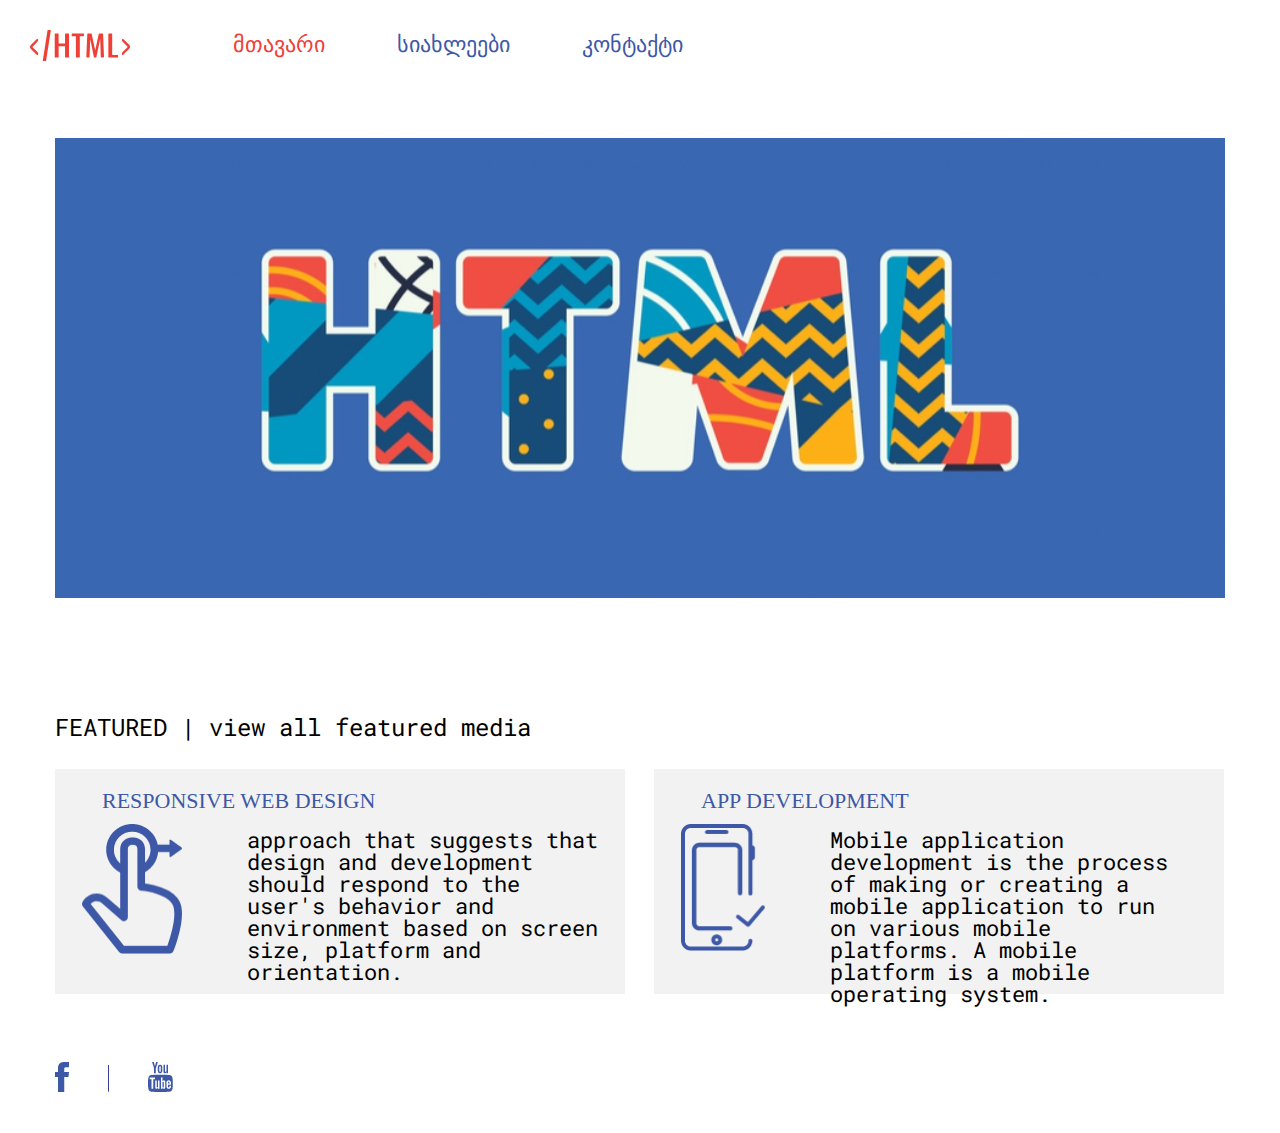
<file: index.html>
<!DOCTYPE html>
<html>
    <head>
	    <meta charset="utf-8">
	    <title>page 1</title>
	    <link rel="stylesheet" type="text/css" href="css/reset.css">
        <!-- fonts roboto mono -->
        <link rel="preconnect" href="https://fonts.googleapis.com">
        <link rel="preconnect" href="https://fonts.gstatic.com" crossorigin>
        <link href="https://fonts.googleapis.com/css2?family=Roboto+Mono:ital,wght@1,700&display=swap" rel="stylesheet">
        <!-- end -->
        <!-- download -->
        <link rel="stylesheet" type="text/css" href="css/stylesheet.css">

	    <link rel="stylesheet" type="text/css" href="css/style.css">
    </head>
    <body>
    	<!-- start header -->
    	<header>
    	    <a href="index.html">
    		    <img src="img/logo.svg" class="logo" alt="logo">
    	    </a>
    	    <nav class="nav">
    		    <ul>
    			    <li class="ul-li">
    			    	<a href="index.html" class="nav-li-activ"> მთავარი</a>
    			    </li>
    		        <li class="ul-li">
    		        	<a href="news.html" class="nav-li">სიახლეები</a>
    		        </li>
    		        <li class="ul-li">
    		        	<a href="contact.html" class="nav-li">კონტაქტი</a>
    		        </li>
    		    </ul>
    	    </nav>
        </header>
        <!-- end header -->

        <!-- start section 1 -->
        <section>
        	<div class="div-banner">
        	   <img src="img/banner.jpg" class="banner" alt="banner">
        	</div> 
        </section>

        <!-- end section 1 -->

        <!-- start section2 -->
        <section>
        	<div class="div-box">
        	   <h2 class="h2-title">FEATURED | view all featured media</h2>
        	   <div class="left-box">
        		   <h3 class="h3-title">RESPONSIVE WEB DESIGN</h3>
        		   <img src="img/finger.png" class="left-img" alt="finger">
        		   <p class="box-text">
        		      approach that suggests that design and development should respond to the user's behavior and environment based on screen size, platform and orientation.
        	       </p>
        	   </div>
        	   <div class="right-box">
        		   <h3 class="h3-title">APP DEVELOPMENT</h3>
        		   <img src="img/phone.png" class="right-img" alt="phone">
        		   <p class="box-text">
        		      Mobile application development is the process of making or creating a mobile application to run on various mobile platforms. A mobile platform is a mobile operating system.
        	       </p>
        	   </div>
        	</div>   
        </section>

        <!-- end section2 -->

        <!-- start footer -->
        <footer> 
        	<div class="footer-div">
        	   <a href="#">
        		   <img src="img/fb.png" class="fb" alt="facebook">
        	   </a>
        	   <!-- აქვე ვიკითხავ:) line-ს div-ები რომ მოვაშორო და მხოლოდ img-ში დავტოვო არ შეიძლება? -->
        	   <div class="line">
        		   <img src="img/line.png" alt="line">
        	   </div>
        	   <a href="#">
        		   <img src="img/youtube.png" class="youtube" alt="youtube">
        	   </a>
        	</div>   
        </footer>
        <!-- end footer -->
    </body>
</html>
</file>
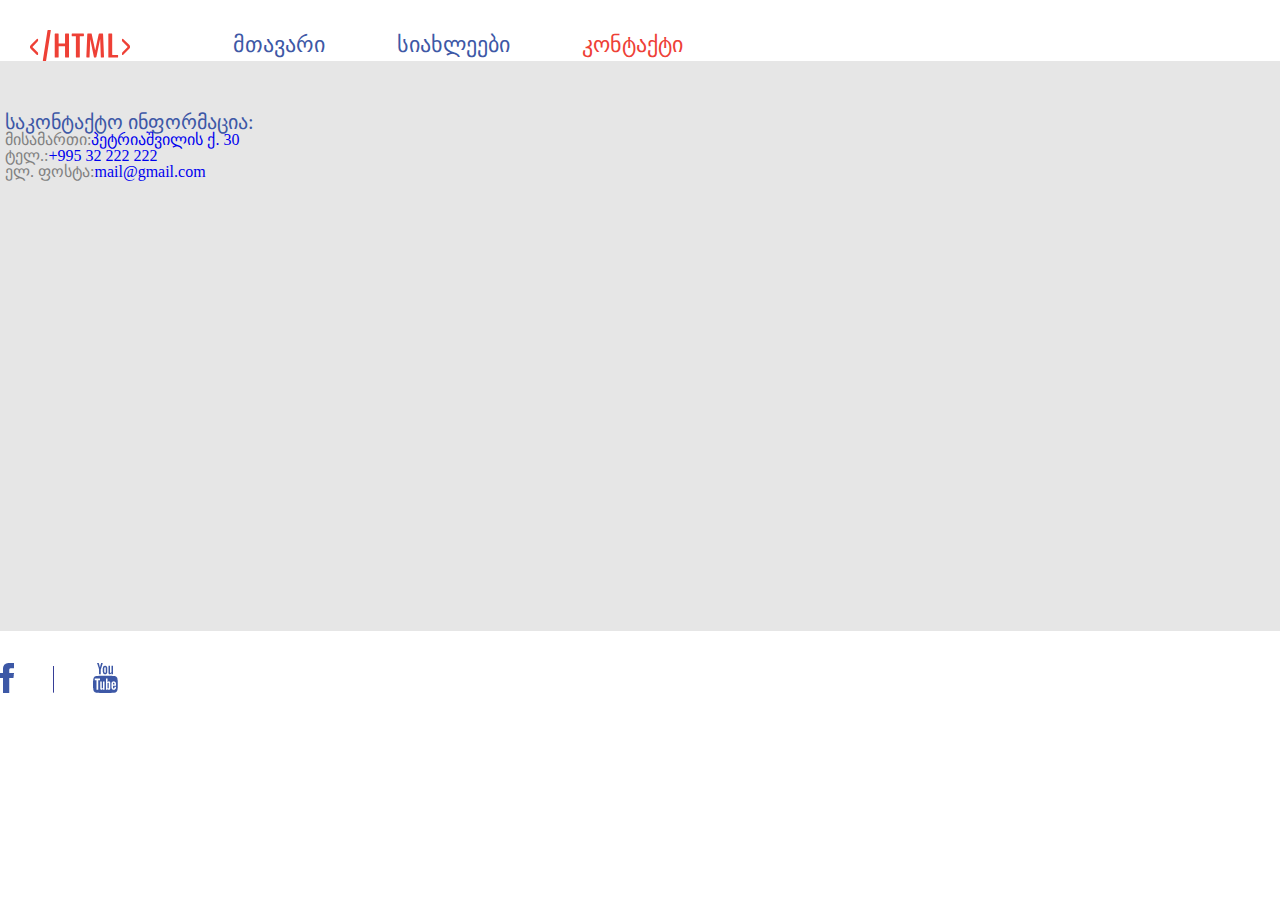
<file: contact.html>
<!DOCTYPE html>
<html>
<head>
	<meta charset="utf-8">
	<title>page 3</title>
	<link rel="stylesheet" type="text/css" href="css/reset.css">
	<link rel="stylesheet" type="text/css" href="css/style.css">
</head>
<body>
	<!-- start header -->
	<header>
		<a href="index.html">
    		    <img src="img/logo.svg" class="logo" alt="logo">
    	    </a>
    	    <nav class="nav">
    		    <ul>
    			    <li class="ul-li">
    			    	<a href="index.html" class="nav-li"> მთავარი</a>
    			    </li>
    		        <li class="ul-li">
    		        	<a href="news.html" class="nav-li">სიახლეები</a>
    		        </li>
    		        <li class="ul-li">
    		        	<a href="contact.html" class="nav-li-activ">კონტაქტი</a>
    		        </li>
    		    </ul>
    	    </nav>
	</header>
	<!-- end header --> 
	<section class="contact-section">
		<div class="section-info">
			<div class="info">
				<h2 class="contact-info">საკონტაქტო ინფორმაცია:</h2>
				<ul>
					<li><span class="adress ink">მისამართი:</span><a href="https://goo.gl/maps/wg89zU9YcRd7LCzU9" target="-blank">პეტრიაშვილის ქ. 30</a>
					</li>
					<li><span class="tel ink">ტელ.:</span><a href="tel:123-456-7890">+995 32 222 222</a>
					</li>
					<li><span class="mail ink">ელ. ფოსტა:</span><a href="mailto:">mail@gmail.com</a>
					</li>
				</ul>
			</div>
			<div class="map"><a href=""><iframe src="https://www.google.com/maps/embed?pb=!1m18!1m12!1m3!1d2978.4452313842376!2d44.756455315396565!3d41.710910479235736!2m3!1f0!2f0!3f0!3m2!1i1024!2i768!4f13.1!3m3!1m2!1s0x40447332355abe2f%3A0x6cbb9dc3fcb3b194!2sIlia%20Chavchavadze%20Avenue%2C%20T&#39;bilisi!5e0!3m2!1sen!2sge!4v1633724687368!5m2!1sen!2sge" width="900" height="450" style="border:;" allowfullscreen="" loading="lazy"></iframe></div>
		</div>
		
	</section>
	<footer>
		   <div class="footer-div2">
		      
			  <img src="img/fb.png" class="fb" alt="facebook">
		      
		      <img src="img/line.png" class="line" alt="line">
		      
			  <img src="img/youtube.png" class="youtube" alt="youtube">
		     
		   </div>
		      
	</footer>

</body>
</html>
</file>
<file: css/stylesheet.css>
@font-face  {
    font-family: 'Roboto Mono';
    src: url('../fonts/RobotoMono-BoldItalic_1.eot');
    src: url('../fonts/RobotoMono-BoldItalic_1.eot?#iefix') format('embedded-opentype'),
        url('../fonts/RobotoMono-BoldItalic_1.woff2') format('woff2'),
        url('../fonts/RobotoMono-BoldItalic_1.woff') format('woff'),
        url('../fonts/RobotoMono-BoldItalic_1.ttf') format('truetype'),
        url('../fonts/RobotoMono-BoldItalic_1.svg#RobotoMono-BoldItalic') format('svg');
    font-weight: bold;
    font-style: italic;
    font-display: swap;
}
</file>
<file: css/style.css>
.logo{
	color: #EE4036;
	margin-top: 30px;
	margin-right: 49px;
	margin-left: 30px;
	display: inline-block;
	vertical-align: middle;
}
.nav{
	display: inline-block;
	vertical-align: middle;
}
.nav-li-activ{
	color: #EE4036;
	font-size: 22px;
}
.nav-li{
	color: #3D58A6;
	font-size: 22px;
}
.ul-li{
	display: inline-block;
	margin-top: 30px;
	margin-right: 18px;
	margin-left: 50px;
}
/*end header*/

/*start section 1*/

.div-banner{
	width: 1170px;
	height: 460px;
	margin: 0 auto;
	margin-top: 77px;
}
/*end section 1*/

/*start section 2*/
.div-box{
	width: 1170px;
	margin: 0 auto;
}
.h2-title{
	font-size: 24px;
	color: #000000;
	margin-top: 117px;
	font-family: 'Roboto Mono', monospace;
}
.left-box{
	width: 570px;
	height: 225px;
	background-color: #F2F2F2;
	display: inline-block;
	vertical-align: middle;
	margin-top: 30px;
	padding: 10px 15px 24px 27px;
}
.h3-title{
	font-size: 22px;
	color: #3D58A6;
	padding-top: 11px;
	padding-left: 20px;
}
.left-img{
	display: inline-block;
	width: 100px;
	height: 130px;
	color: #3D58A6;
	margin-top: 12px;
	/*vertical-align: middle;*/
}
.box-text{
	width: 355px; 
	height: 134px;
	font-size: 22px;
	display: inline-block;
	/*vertical-align: middle;*/
	vertical-align: top;
	margin-top: 17px; 
	margin-left: 61px;
	font-family: 'Roboto Mono', monospace;
}
.right-box{
	width: 570px;
	height: 225px;
	background-color: #F2F2F2;
	display: inline-block;
	vertical-align: middle;
	margin-top: 30px;
	margin-left: 25px;
	padding: 10px 15px 24px 27px;
}
.right-img{
	display: inline-block;
	width: 84px;
	height: 127px;
	color: #3D58A6;
	margin-top: 12px;
	/*vertical-align: middle;*/
}
/*end section 2*/

/*start footer*/
.fb{
	display: inline-block;
	margin-right: 35px;	
}
.line{
	display: inline-block;
}
.youtube{
	display: inline-block;
	margin-left: 35px;
}
.footer-div{
	width: 1170px;
	margin: 0 auto;
	margin-top: 68px;
	margin-bottom: 38px;

}
/*end footer*/

/*start page 2 section 1*/
.date{
	width: 56px;
	height: 56px;
	background-color: #3D58A6;
	font-size: 37px;
	color: white;
	margin-top: 40px;
	margin-bottom: 5px;
	padding: 8px;
}
.may{
	font-size: 22px;
	color: #3D58A6;
}
.image{
	width: 270px;
	height: 210px;
}
.article-title{
	margin-top: 17px;
	margin-bottom: 17px;
	font-weight: bolder;
	font-size: 20px;
	font-family: "ALK Life", sans-serif;
}
.image{
	display: inline-block;
	vertical-align: middle;
	margin-top: 17px;
}
.article-text{
	display: inline-block;
	width: 929px;
	vertical-align: top;
	margin-left: 39px;
	letter-spacing: 3px;
	line-height: 150%;
	font-family: "MG Glaho Drunk", sans-serif;
}
.p-text{
	margin-top: 21px;
	margin-bottom: 24px;
	text-indent: 50px;
}
.section-div1{
	width: 1470px;
	margin: 0 auto;
}
/*end page 2 sections 1*/

.section-div2{
	width: 1470px;
	margin: 0 auto;
}
.section-div3{
	width: 1470px;
	margin: 0 auto;
}
/*start footer*/
.footer-div2{
	width: 1470px;
	margin: 0 auto;
	margin-top: 32px;
	margin-bottom: 38px;
}
/*end footer*/

/*start contact section 1*/
.contact-section{
	background-color: #E6E6E6;
}
.section-info{
	width: 1270px;
	height: 570px;
	margin: 0 auto;

}
.contact-info{
	font-size: 20px;
	color: #3D58A6;
}
.info{
	display: inline-block;
	vertical-align: top;
	padding-top: 51px;
	padding-right: 63px;
}
.ink{
	color: #808080;
	font-size: 16px;
}
.map{
	display: inline-block;
	width: 848px;
	height: 464px;
	padding-top: 39px;
	padding-right: 95px;
}
/*end contact section 1*/
</file>
